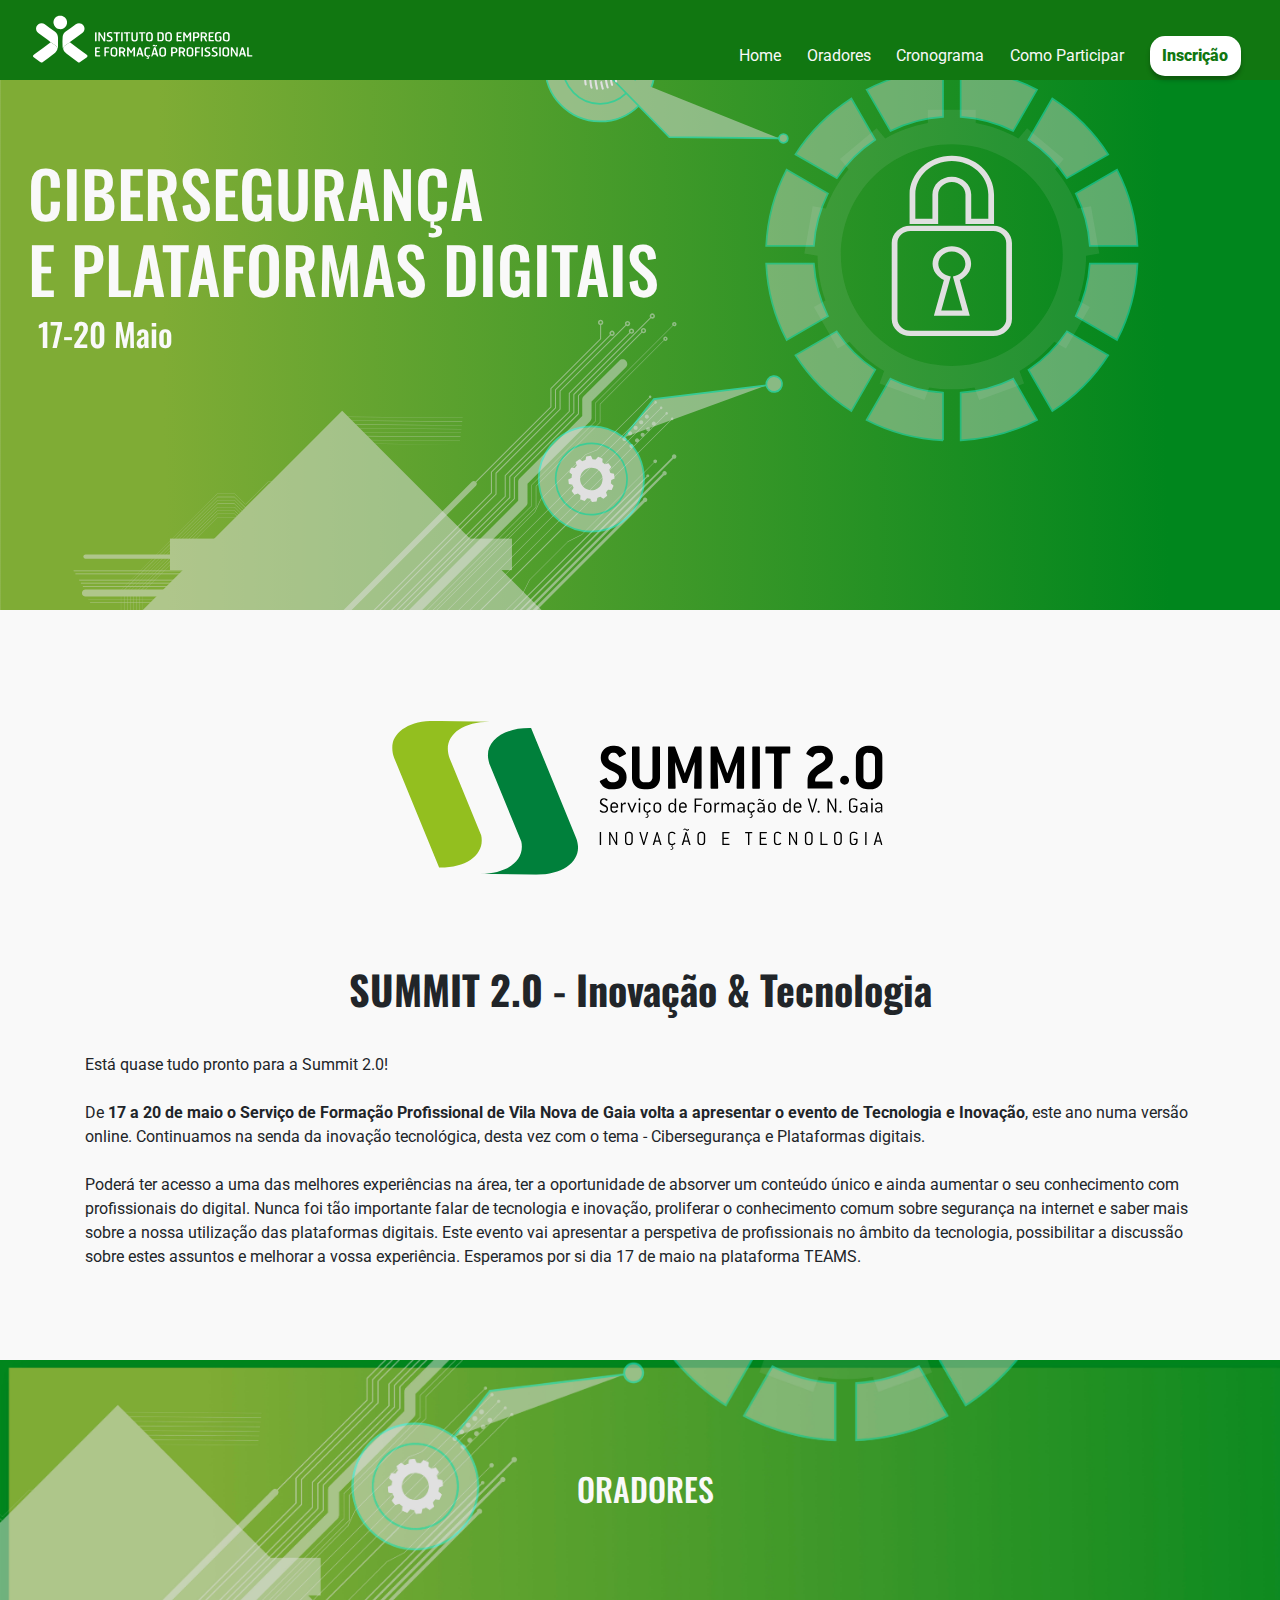
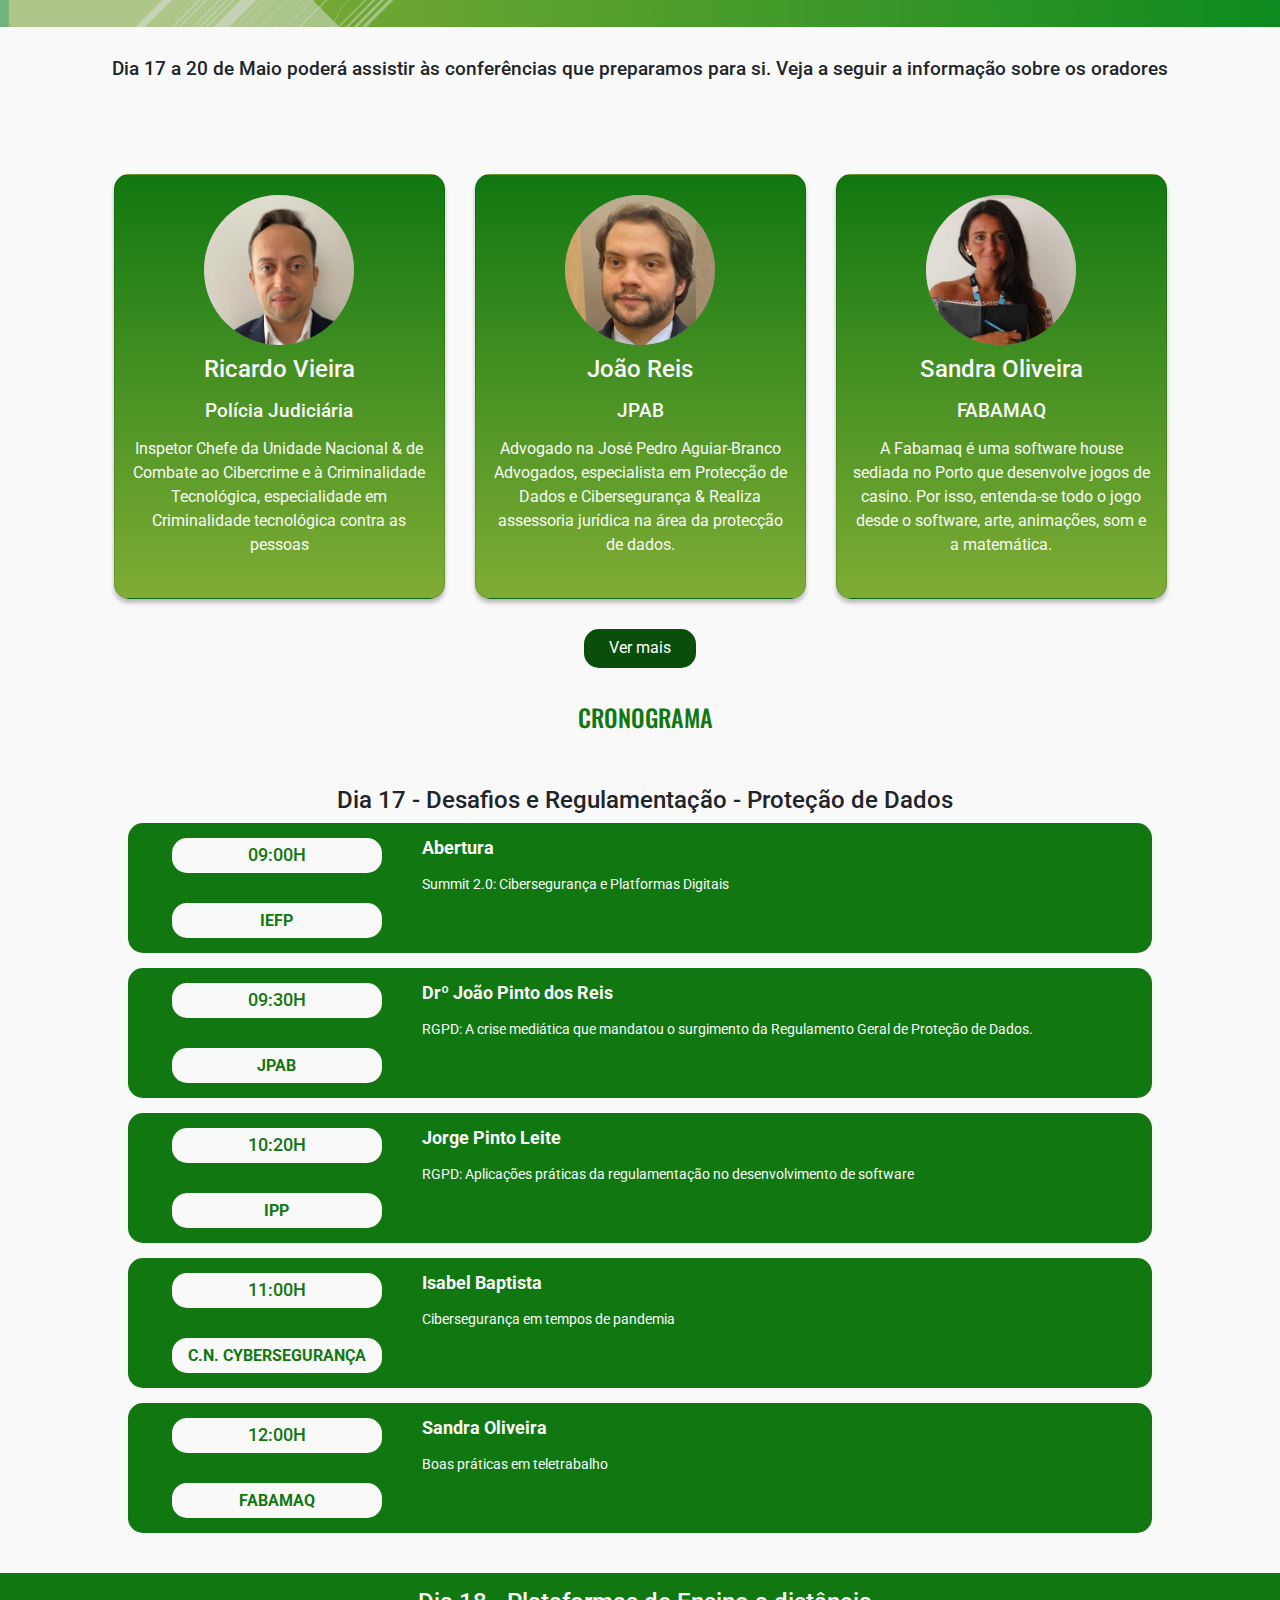
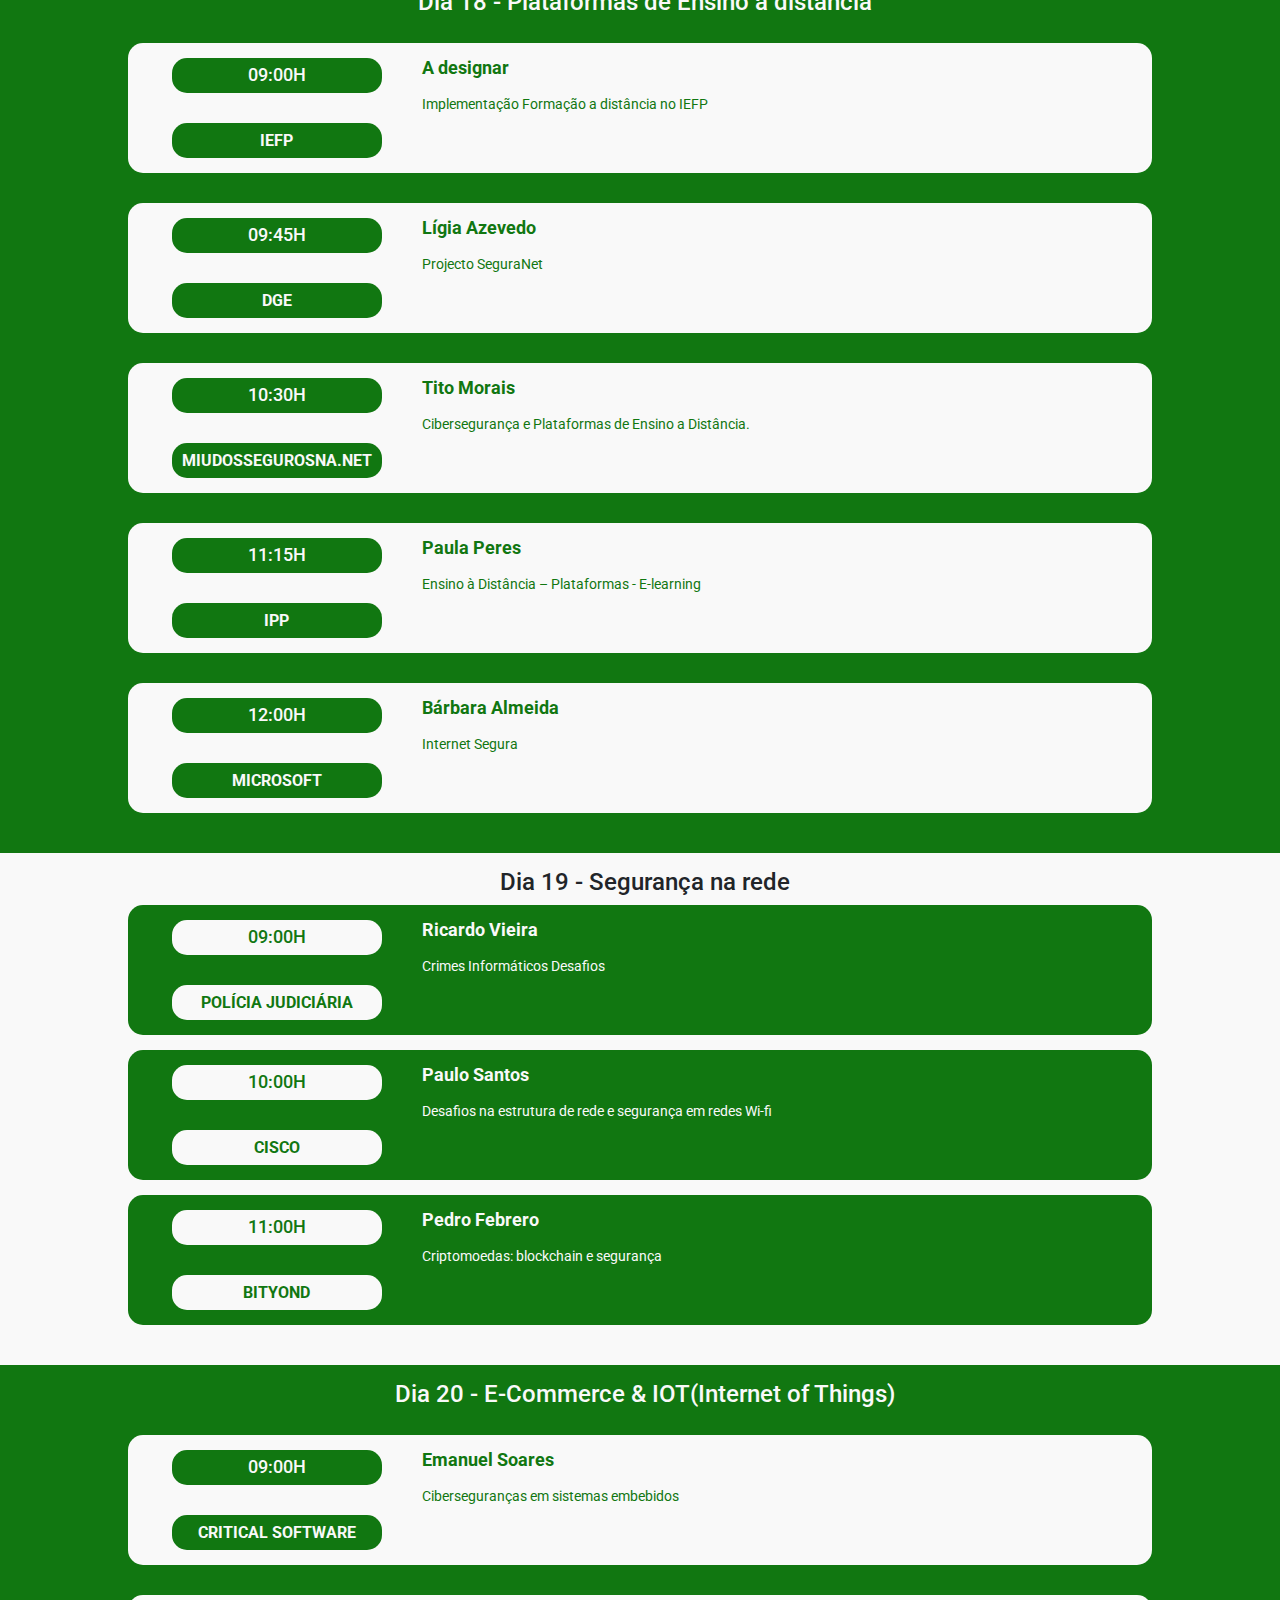
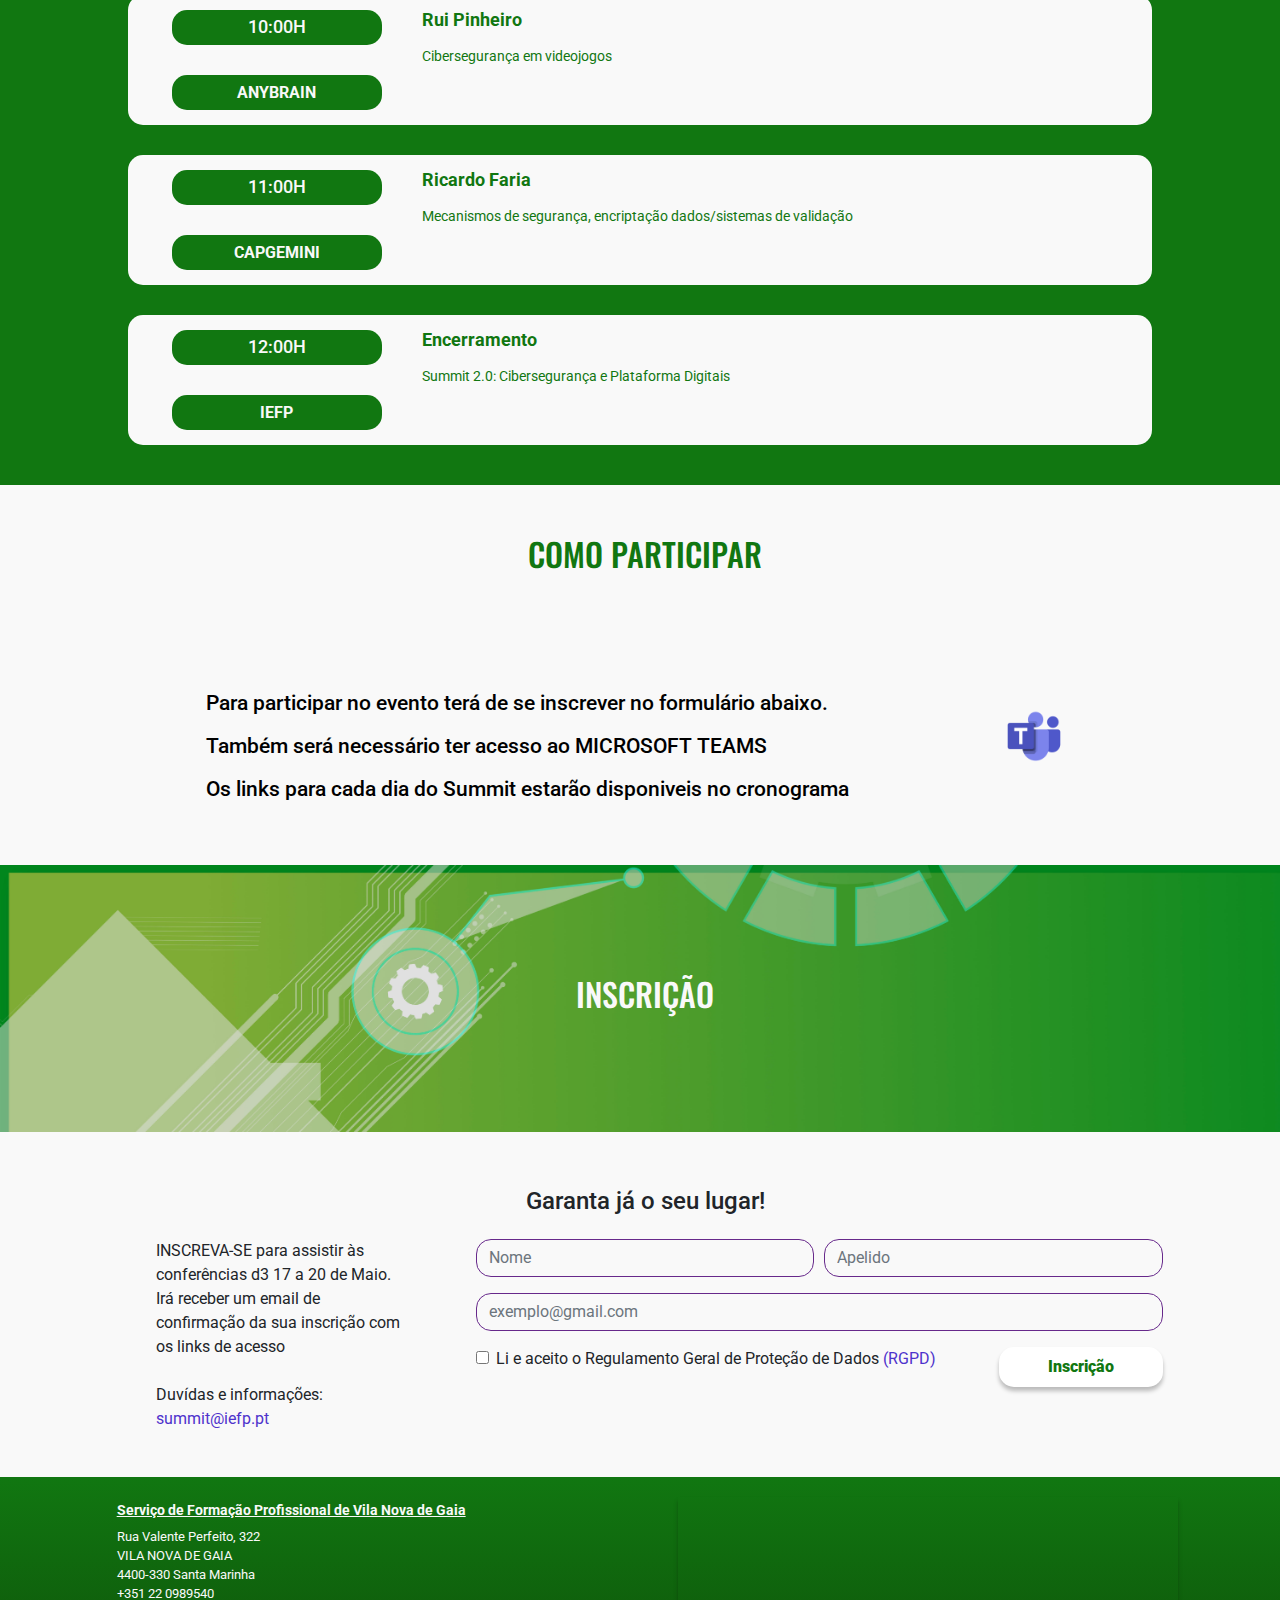
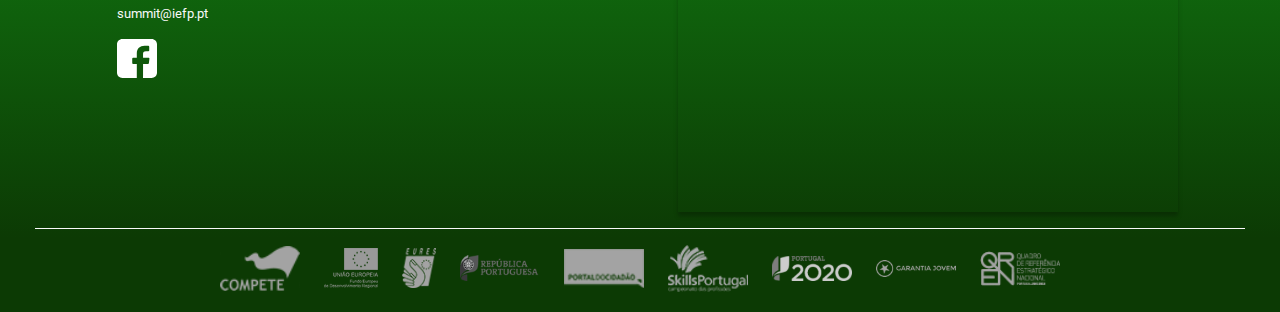
<file: index.html>
<!DOCTYPE html>
<!-- saved from url=(0026)http://www.elea.pt/summit/ -->
<html lang="pt-br">

<head>
  <meta http-equiv="Content-Type" content="text/html; charset=UTF-8">
  <!-- Required meta tags -->


  <meta http-equiv="content-language" content="pt-br">

  <meta name="description"
    content="O Summit 2.0 é um evento tecnológico do Serviço de Formação de Vila Nova de Gaia. Que traz a perspetiva de recrutadores e empresas dessas áreas.">
  <meta name="keywords" content="tecnologia, inovação, emprego, iefp, elea">
  <meta name="robots" content="index,follow">
  <meta property="og:title" content="Summit 2.0 - Serviço de Formação de Vila Nova de Gaia">
  <meta property="og:description"
    content="O Summit 2.0 é um evento tecnológico do Serviço de Formação de Vila Nova de Gaia. Que traz a perspetiva de recrutadores e empresas dessas áreas.">
  <meta property="og:image" content="elea.pt/summit/img/header/fbimg.png">
  <meta property="og:elea.pt/summit" content="elea.pt/summit">
  <meta name="viewport" content="width=device-width,initial-scale=1">
  <!--fonts-->
  <link rel="preconnect" href="https://fonts.gstatic.com">
  <link href="https://fonts.googleapis.com/css2?family=Oswald:wght@400;600&display=swap" rel="stylesheet">

  <link rel="preconnect" href="https://fonts.gstatic.com">
  <link href="https://fonts.googleapis.com/css2?family=Roboto:wght@400;900&display=swap" rel="stylesheet">

  <!-- Bootstrap CSS -->
  <link rel="stylesheet" href="./SUMMIT 1.0_files/bootstrap.css">
  <link rel="stylesheet" href="./SUMMIT 1.0_files/bootstrap.min.css">
  <link rel="stylesheet" href="main.css">
  <title>SUMMIT 2.0</title>
  <link rel="stylesheet" href="./SUMMIT 1.0_files/all.min.css">


</head>

<body>
  <header class="container-fluid">
    <div class="row">
      <nav class="navbar navbar-expand-lg navbar-light">
        <a class="navbar-brand" href="http://www.elea.pt/summit/#">
          <img class="logo" src="img/logo_iefp.svg" src="Logo IEFP">
        </a>
        <!-- <button class="navbar-toggler" type="button" data-toggle="collapse" data-target="#navbarCollapse"
          aria-controls="navbarNavAltMarkup" aria-expanded="false" aria-label="Toggle navigation">
          <span class="navbar-toggler-icon"></span> -->
        </button>
        <div class="collapse navbar-collapse justify-content-end" id="navbarCollapse">
          <div class="navbar-nav">
            <a class=" buttorino nav-item nav-link" href="https://www.elea.pt/summit/#home">Home <span class="sr-only"></span></a>
            <a class=" buttorino nav-item nav-link" href="https://www.elea.pt/summit/#oradores">Oradores</a>
            <a class=" buttorino nav-item nav-link" href="https://www.elea.pt/summit/#cronograma">Cronograma</a>
            <a class=" buttorino nav-item nav-link" href="https://www.elea.pt/summit/#comoparticipar">Como Participar</a>
            <a class="  nav-item nav-link" id="no-hover" href="https://www.elea.pt/summit/#preInscricao"><button
                class="chamada">Inscrição</button></a>
          </div>
        </div>
      </nav>
    </div>
  </header>


  <section id="oevento">
    <div class="container-fluid ">
      <div class="row">
        <div class="col-12 bgfoto1 ">

          <img class="img-fluid" src="img/bg_websummit.svg" alt="Foto que remete a Cybersegurança">
          
          <div class="titlebox">
            
        
            <!-- <h2 class="title_one">Summit&nbsp;2.0</h2> -->
            <h1 class="main_title">CIBERSEGURANÇA <br> E&nbsp;PLATAFORMAS&nbsp;DIGITAIS</h1>
        
            <h2 class="title_date">17-20&nbsp;Maio</h2>
           
            
          </div>
        
        </div>
      </div>
    </div>
  </section>
  <section class="first-sec">
    <div class="container "><a id="home"></a>
      <div class="row">
        <div class="col-12 col-13">
          <img style="width: 60%; display:block; margin: 0 auto;" src="img/logo2.svg" alt="">
          <h1 style="text-align: center;" class="titulo" id="sabermais">SUMMIT 2.0 - Inovação & Tecnologia</h1>
        
          <p id="eventoTitle">
Está quase tudo pronto para a Summit 2.0! <br> <br> De <b>  17 a 20 de maio o Serviço de Formação Profissional de Vila Nova de Gaia volta a apresentar o evento de Tecnologia e Inovação</b>, este ano numa versão online.
Continuamos na senda da inovação tecnológica, desta vez com o tema - Cibersegurança e Plataformas digitais. <br>
<br>
Poderá ter acesso a uma das melhores experiências na área, ter a oportunidade de absorver um conteúdo único e ainda aumentar o seu conhecimento com profissionais do digital.
Nunca foi tão importante falar de tecnologia e inovação, proliferar o conhecimento comum sobre segurança na internet e saber mais sobre a nossa utilização das plataformas digitais.
Este evento vai apresentar a perspetiva de profissionais no âmbito da tecnologia, possibilitar a discussão sobre estes assuntos e melhorar a vossa experiência.
Esperamos por si dia 17 de maio na plataforma TEAMS.
            <br>
            <br>
          </p>
          <p id="sobreevento" class="collapse">
            <!-- MUDAR ESTE TEXTO
            Pretende-se criar um espaço de participação de empresas a propósito do seu contributo para o mercado de
            trabalho onde se inserem e em que se destaque as competências relevantes nessas áreas.
            <br> -->
          </p>
          <!-- <button id="btncollapse" type="button" class="btn vermais" data-toggle="collapse" data-target="#sobreevento"
            aria-expanded="false" aria-controls="sobreevento">Ver mais</button> -->
          <!-- <div id="videoSummit" class="margin0">
            <div class="video">
              <iframe width="560" height="315" src="https://www.youtube.com/embed/T-2x3g71s8I" title="YouTube video player" frameborder="0" allow="accelerometer; autoplay; clipboard-write; encrypted-media; gyroscope; picture-in-picture" allowfullscreen></iframe>
            </div>
          </div> -->
        </div>
      </div>
    </div>
  </section>
  <section id="oradores">
    <div class="container-fluid ">
      <div class="row">
        <div class="col-12 bgfoto2 ">
          <img src="img/banner_oradores.jpg" alt="Foto sobre a Conferência">
          <h2 class="subtitle">Oradores</h2>
        </div>
      </div>
    </div>
    <div class="container">
      <div class="row">
        <div class="col-12 conteudo">
          <h4 style="text-align: center;">Dia 17 a 20 de Maio poderá assistir às conferências que preparamos para si.
            Veja a seguir a informação sobre os oradores</h4>
        </div>
      </div>
      <div>
        <div class="row oradores">
          <div id="oradores3" class="row justify-content-center">
            <div class="col-lg-4 col-md-5 col-sm-8">
              <div class="card orador">
                <div class="cardimg">
                  <img src="img/ricardo.png"
                    alt="Oradora do Summit - Policia Judiciária - Ricardo Viera">
                </div>
                <h3>Ricardo Vieira</h3>
                <h4>Polícia Judiciária</h4>
                <p>Inspetor Chefe da Unidade Nacional &amp; de Combate ao Cibercrime e à Criminalidade Tecnológica, especialidade em Criminalidade tecnológica contra as pessoas
                </p>
              </div>
            </div>
            <div class="col-lg-4 col-md-5 col-sm-8">
              <div class="card orador">
                <div class="cardimg">
                  <img src="img/faria.jpg"
                    alt="Orador do Summit -Montepio- José Pedro Soares">
                </div>
                <h3>João Reis</h3>
                <h4>JPAB</h4>
                <p>Advogado na José Pedro Aguiar-Branco Advogados, especialista em Protecção de Dados e Cibersegurança
                  &amp; Realiza assessoria jurídica na área da protecção de dados.
                </p>
              </div>
            </div>

            <div class="col-lg-4 col-md-5 col-sm-8">
              <div class="card orador">
                <div class="cardimg">
                  <img class="fotop" src="img/sandra.jpg"
                    alt="Oradora do Summit - FABAMAQ - Sandra Oliveira">
                </div>
                <h3>Sandra Oliveira</h3>
                <h4>FABAMAQ</h4>
                <p>A Fabamaq é uma software house sediada no Porto que desenvolve jogos de casino. Por isso, entenda-se todo o jogo desde o software, arte, animações, som e a matemática.</p> 
              </div>
            </div>



          <div id="todosoradores" class="row collapse justify-content-center">
            <!--O primeiro card deve ser do mesmo nome do x-->
            <div class="col-lg-4 col-md-5 col-sm-8">
              <div class="card orador">
                <div class="cardimg">
                  <img class="fotop" src="img/lidiaazevedo.jpg"
                    alt="Orador Summit - Birds &amp; Trees- Luís Ferreira">
                </div>
                <h3>Ligia Azevedo</h3>
                <h4>Projeto Segura Net</h4>
                <p>Coordenadora do Centro de Sensibilização SeguraNet, da responsabilidade da Direção-Geral da Educação.</p>
              </div>
            </div>

            <div class="col-lg-4 col-md-5 col-sm-8">
              <div class="card orador">
                <div class="cardimg">
                  <img src="img/tito.jpg" alt="Orador Summit - Ibermagem - Hugo Matos">
                </div>
                <h3>Tito Morais</h3>
                <h4>MiudosSegurosNa.Net</h4>
                <p>Tito de Morais é o fundador do Projeto MiudosSegurosNa.Net, uma
                  iniciativa familiar que ajuda a promover a utilização ética das tecnologias de informação.
                </p>
              </div>
            </div>
<div class="col-lg-4 col-md-5 col-sm-8">
  <div class="card orador">
    <div class="cardimg">
      <img src="img/febrero.jpg" alt="Orador Summit - Manuel Texeira">
    </div>
    <h3>Pedro Febrero</h3>
    <h4>Bityond</h4>
    <p style="margin-top: 10px;">Head of Blockchain na RealFevr e Researcher na Quantum Economics. Professor convidado na Universidade de Leeds e Nova Lisboa.
    </p>
  </div>
</div>


            <div class="col-lg-4 col-md-5 col-sm-8">
              <div class="card orador">
                <div class="cardimg">
                  <img src="img/barbara.jpg" alt="Orador Summit - Manuel Texeira">
                </div>
                <h3>Bárbara Almeida</h3>
                <h4>Microsoft</h4>
                <p style="margin-top: 10px;">Licenciada em Gestão pelo Instituto Superior de Economia e Gestão, Bárbara Almeida é Account Executive Intern na Microsoft Portugal.
                </p>
              </div>
            </div>

            <div class="col-lg-4 col-md-5 col-sm-8">
              <div class="card orador">
                <div class="cardimg">
                  <img class="fotop" src="img/paula.jpg"
                    alt="Orador Summit - Luís Caixinhas">
                </div>
                <h3>Paula Peres</h3>
                <h4>IPP</h4>
                <p>É coordenadora da Unidade de e-Learning e Inovação Pedagógica do Politécnico do Porto (EIPP), é diretora do curso de Mestrado em Assessoria em Comunicação Digital</p>
              </div>
            </div>



            <div class="col-lg-4 col-md-5 col-sm-8">
              <div class="card orador">
                <div class="cardimg">
                  <img src="img/cisco.png"
                    alt="Oradora Summit - Gisela Oliveira">
                </div>
                <h3>Paulo Santos</h3>
                <h4>CISCO</h4>
                <p>Faz parte da equipa de Systems Engineering da Cisco Portugal desde Agosto 2019 onde desempenha funções de System Architect para contas nomeadas do sector Privado</p>
              </div>
            </div>

            <div class="col-lg-4 col-md-5 col-sm-8">
              <div class="card orador">
                <div class="cardimg">
                  <img src="img/isabel.png"
                    alt="Orador Summit - Ricardo Machado">
                </div>
                <h3>Isabel Baptista</h3>
                <h4>Centro Nacional Cibersegurança</h4>
                <p>Integra o Centro Nacional de Cibersegurança desde 2014 e atualmente é coordenadora do departamento de desenvolvimento e inovação.</p>
              </div>
            </div>

            <div class="col-lg-4 col-md-5 col-sm-8">
              <div class="card orador">
                <div class="cardimg">
                  <img src="img/jorgepinto.jpg"
                    alt="Orador Summit - Virgílio Campos">
                </div>
                <h3>Jorge Pinto Leite</h3>
                <h4>IPP</h4>
                <p>Docente do Departamento de Engenharia Informática (DEI) no Instituto Superior de Engenharia do Porto (ISEP) do Instituto Politécnico do Porto (P.PORTO).</p>
              </div>
            </div>


            <div class="col-lg-4 col-md-5 col-sm-8">
              <div class="card orador">
                <div class="cardimg ">
                  <img src="img/emanuel.png">
                </div>
                <h3>Emanuel Soares</h3>
                <h4> Critical Software </h4>
                <p> Mestre em engenharia informática, é atualmente cyber security enginner no departamento de High Integrity Systems da Critical Software.</p>
              </div>
            </div>

            <div class="col-lg-4 col-md-5 col-sm-8">
              <div class="card orador">
                <div class="cardimg ">
                  <img src="img/pinheiro.png" alt="Orador Summit - Filipe Cordeiro">
                </div>
                <h3>Rui Pinheiro</h3>
                <h4>AnyBrain</h4>
                <p>software engineer na Anybrain, especialista em desenvolvimento de aplicações-cliente e integrações, em especial soluções em C++, C# e Python.</p>
              </div>
            </div>

            <div class="col-lg-4 col-md-5 col-sm-8">
              <div class="card orador">
                <div class="cardimg ">
                  <img class="" src="img/faria.png" alt="Orador Summit - Raul Ralha">
                </div>
                <h3>Ricardo Faria</h3>
                <h4>CAPGEMINI</h4>
                <p>R&I -Mestrado Integrado Eng. Electrotecnia e Computadores IST

                  10 Anos de experiencia professional em projectos R&D em diversas áreas.
                </p>
              </div>
            </div>
          </div>
          <div class="row veroradores">
            <button id="btncollapse3" type="button" class="btn vermais " data-toggle="collapse"
              data-target="#todosoradores" aria-expanded="false" aria-controls="collapseExample">Ver mais</button>
          </div>
        </div>
  </section>

<!--NOVO CRONOGRAMA-->
<section id="cronograma">
  <h2 class="crono-title">Cronograma</h2>

      <h2>Dia 17 - Desafios e Regulamentação - Proteção de Dados</h2>


     
     
  <div class="arrange-content">

    <div class="this-content">
      <aside>
          <div class="time">
              <h4>09:00H</h4>
          </div>
          <div class="empresa">
              <h5>IEFP</h5>
          </div>
      </aside>
  <div class="bubble">
      <h3>Abertura</h3>
      <p>Summit 2.0: Cibersegurança e Platformas Digitais</p>
  </div>
   </div>
      <div class="this-content">
          <aside>
              <div class="time">
                  <h4>09:30H</h4>
              </div>
              <div class="empresa">
                  <h5>JPAB</h5>
              </div>
          </aside>
      <div class="bubble">
          <h3>Drº João Pinto dos Reis</h3>
          <p>RGPD: A crise mediática que mandatou o surgimento da Regulamento Geral de Proteção de Dados.</p>
      </div>
       </div>


       <div class="this-content">
          <aside>
              <div class="time">
                  <h4>10:20H</h4>
              </div>
              <div class="empresa">
                  <h5>IPP</h5>
              </div>
          </aside>
      <div class="bubble">
          <h3>Jorge Pinto Leite</h3>
          <p>RGPD: Aplicações práticas da regulamentação no desenvolvimento de software</p>
      </div>
       </div>
       

       <div class="this-content">
          <aside>
              <div class="time">
                  <h4>11:00H</h4>
              </div>
              <div class="empresa">
                  <h5>C.N. CYBERSEGURANÇA</h5>
              </div>
          </aside>
      <div class="bubble">
          <h3>Isabel Baptista</h3>
          <p>Cibersegurança em tempos de pandemia</p>
      </div>
       </div> 
       <div class="this-content">
          <aside>
              <div class="time">
                  <h4>12:00H</h4>
              </div>
              <div class="empresa">
                  <h5>FABAMAQ</h5>
              </div>
          </aside>
      <div class="bubble">
          <h3>Sandra Oliveira</h3>
          <p>Boas práticas em teletrabalho </p>
      </div>
       </div>
</div><!--arrange-content-->  
  

<section class="blue-bg">
<h2>Dia 18 - Plataformas de Ensino a distância</h2>
<div class="arrange-content">
  <div class="this-content">
      <aside>
          <div class="time">
              <h4>09:00H</h4>
          </div>
          <div class="empresa">
              <h5>IEFP</h5>
          </div>
      </aside>
  <div class="bubble">
      <h3>A designar</h3>
      <p>Implementação Formação a distância no IEFP</p>
  </div>
  </div>


  <div class="this-content">
    <aside>
        <div class="time">
            <h4>09:45H</h4>
        </div>
        <div class="empresa">
            <h5>DGE</h5>
        </div>
    </aside>
<div class="bubble">
    <h3>Lígia Azevedo</h3>
    <p>Projecto SeguraNet</p>
</div>
</div>

  <div class="this-content">
      <aside>
          <div class="time">
              <h4>10:30H</h4>
          </div>
          <div class="empresa">
              <h5>MIUDOSSEGUROSNA.NET</h5>
          </div>
      </aside>
  <div class="bubble">
      <h3>Tito Morais</h3>
      <p>Cibersegurança e Plataformas de Ensino a Distância.</p>
  </div>
  </div>
  

  <div class="this-content">
      <aside>
          <div class="time">
              <h4>11:15H</h4>
          </div>
          <div class="empresa">
              <h5>IPP</h5>
          </div>
      </aside>
  <div class="bubble">
      <h3>Paula Peres</h3>
      <p>Ensino à Distância – Plataformas - E-learning</p>
  </div>
  </div> 
  <div class="this-content">
      <aside>
          <div class="time">
              <h4>12:00H</h4>
          </div>
          <div class="empresa">
              <h5>MICROSOFT</h5>
          </div>
      </aside>
  <div class="bubble">
      <h3>Bárbara Almeida</h3>
      <p>Internet Segura </p>
  </div>
  </div>
</div><!--arrange-content-->  
</section> <!--BLUE-BG--> 

<h2>Dia 19 - Segurança na rede</h2>
  <div class="arrange-content">
      <div class="this-content">
          <aside>
              <div class="time">
                  <h4>09:00H</h4>
              </div>
              <div class="empresa">
                  <h5>POLÍCIA JUDICIÁRIA</h5>
              </div>
          </aside>
      <div class="bubble">
          <h3>Ricardo Vieira</h3>
          <p>Crimes Informáticos Desafios</p>
      </div>
       </div>


       <div class="this-content">
          <aside>
              <div class="time">
                  <h4>10:00H</h4>
              </div>
              <div class="empresa">
                  <h5>CISCO</h5>
              </div>
          </aside>
      <div class="bubble">
          <h3>Paulo Santos</h3>
          <p>Desafios na estrutura de rede e segurança em redes Wi-fi </p>
      </div>
       </div>
       

       <!-- <div class="this-content">
          <aside>
              <div class="time">
                  <h4>11:00H</h4>
              </div>
              <div class="empresa">
                  <h5>CISCO</h5>
              </div>
          </aside>
      <div class="bubble">
          <h3>Drº Paulo Santos</h3>
          <p>Segurança em Redes Wifi </p>
      </div>
       </div>  -->
       <!-- <div class="this-content">
          <aside>
              <div class="time">
                  <h4>11:00H</h4>
              </div>
              <div class="empresa">
                  <h5>MINDERA</h5>
              </div>
          </aside>
      <div class="bubble">
          <h3>A designar</h3>
          <p>Cibersegurança em Sistemas Financeiros</p>
      </div>
       </div>
 -->


       <div class="this-content">
        <aside>
            <div class="time">
                <h4>11:00H</h4>
            </div>
            <div class="empresa">
                <h5>BITYOND</h5>
            </div>
        </aside>
    <div class="bubble">
        <h3>Pedro Febrero</h3>
        <p>Criptomoedas: blockchain e segurança</p>
    </div>
     </div>
<!-- 
     <div class="this-content">
      <aside>
          <div class="time">
              <h4>14:00H</h4>
          </div>
          <div class="empresa">
              <h5>INESC TEC</h5>
          </div>
      </aside>
  <div class="bubble">
      <h3>Jaime Dias</h3>
      <p>Desenho e desenvolvimento de sistemas de software confiável.</p>
  </div>
   </div> -->

</div><!--arrange-content-->  
  

<section class="blue-bg">
  <h2>Dia 20 - E-Commerce & IOT(Internet of Things)</h2>
  <div class="arrange-content">
    <div class="this-content">
        <aside>
            <div class="time">
                <h4>09:00H</h4>
            </div>
            <div class="empresa">
                <h5>CRITICAL SOFTWARE</h5>
            </div>
        </aside>
    <div class="bubble">
        <h3>Emanuel Soares</h3>
        <p>Ciberseguranças em sistemas embebidos</p>
    </div>
    </div>
  
  
    <div class="this-content">
        <aside>
            <div class="time">
                <h4>10:00H</h4>
            </div>
            <div class="empresa">
                <h5>ANYBRAIN</h5>
            </div>
        </aside>
    <div class="bubble">
        <h3>Rui Pinheiro</h3>
        <p>Cibersegurança em videojogos</p>
    </div>
    </div>

    
    <div class="this-content">
        <aside>
            <div class="time">
                <h4>11:00H</h4>
            </div>
            <div class="empresa">
                <h5>CAPGEMINI</h5>
            </div>
        </aside>
    <div class="bubble">
        <h3>Ricardo Faria</h3>
        <p>Mecanismos de segurança, encriptação dados/sistemas de validação</p>
    </div>
    </div> 
<div class="this-content">
  <aside>
      <div class="time">
          <h4>12:00H</h4>
      </div>
      <div class="empresa">
          <h5>IEFP</h5>
      </div>
  </aside>
<div class="bubble">
  <h3>Encerramento</h3>
  <p>Summit 2.0: Cibersegurança e Plataforma Digitais</p>
</div>
</div>






  </div><!--arrange-content-->  
  </section> <!--BLUE-BG--> 
  




</section>




  <!--Como participar-->
  <section id="comoparticipar">
    <div class="container-fluid">
      <div class="row">
        <div class="col-6 bgfoto2 ">
          <img src="img/banner_participar.png" alt="Foto Participar">
          <h2 class="subtitle" id="cp">Como Participar</h2>
        </div>

     
          <div class="zoom">
            <div class="texto-zoom">
            <h2>Para participar no evento terá de se inscrever no formulário abaixo. <br> </h2>
            <h2>Também será necessário ter acesso ao MICROSOFT TEAMS</h2>
            <h2>Os links para cada dia do Summit estarão disponiveis no cronograma </h2>
          </div>   
            <!-- <svg width="30px" height="100px" viewBox="0 0 400 600"
                xmlns="http://www.w3.org/2000/svg" version="1.1">
                <path  fill="#01a09e" stroke-width="70" stroke="#4E33CC" d="M30 0 v600 400"/>
                </svg>-->
            <a href="https://www.microsoft.com/pt-pt/microsoft-teams/download-app"><img src="img/teams-logo.png"></a>
          </div>
      </div>
    </div>
  </section>
  <!--Fim de Participar-->

  <section id="preInscricao">
    <div class="container-fluid cont">
      <div class="row">
        <div class="col-12 bgfoto2">
          <img src="img/banner_oradores.jpg" alt="Foto sobre a Pré Inscrição">
          <h2 class="subtitle">Inscrição</h2>
        </div>
      </div>
    </div>
    <div id="inscricao" class="container">
      <div class="row margin0">
        <div class="col-12">
          <h2>Garanta já o seu lugar!</h2>
        </div>
      </div>
      <div class="row margin0">
        <div class="col-md-4 col-sm-12 textoForm">
          <p class="descricao_formulario">INSCREVA-SE para assistir às conferências d3 17 a 20 de Maio.
            Irá receber um email de confirmação da sua inscrição com os links de acesso<br><br>
            Duvídas e informações:<br><a style="color: #4E33CC;" href="mailto:summit@iefp.pt"
              target="_blank">summit@iefp.pt</a><br></p>
        </div>
        <div class="col-md-8 col-sm-12">

          <form class="needs-validation form-group" method="post"
            action="" target="registo_msg" novalidate="">
            <div class="form-row">
              <div class="form-group col-md-6">
                <input type="text" class="form-control" name="nome" id="nome" value="" required="" placeholder="Nome">
              </div>
              <div class="form-group col-md-6">
                <input type="text" class="form-control" name="apelido" id="apelido" value="" required=""
                  placeholder="Apelido">
              </div>
            </div>
            <div class="form-row">
              <div class="form-group col">
                <input type="email" class="form-control" name="email" id="email" value="" required=""
                  placeholder="exemplo@gmail.com">
                <div class="invalid-feedback">
                  É necessário colocar um e-mail válido.
                </div>
              </div>
            </div>
            <!-- <div class="form-row">
              <div class="form-group col">
                <input type="text" class="form-control" name="telefone" id="telefone" value="" required=""
                  placeholder="Telefone/Telemóvel">
                <div class="invalid-feedback">
                  É necessário colocar um número de telefone válido, ex: 930899911.
                </div>
              </div>
            </div> -->
            <!-- <div class="form-row">
              <div class="form-group col">
                <select class="custom-select" name="categoria[]" id="categoria" multiple="multiple" required="">
                  <option selected="" disabled="" value="">Escolhe a tua area de interesse </option>
                  <option value="1">Audiovisual</option>
                  <option value="2">Marketing Digital &amp; Redes Sociais</option>
                  <option value="3">Design Gráfico</option>
                  <option value="4">Robótica &amp; Domótica</option>
                  <option value="5">Programação Mobile</option>
                  <option value="6">Reparação de Hardware</option>
                  <option value="7">Programação</option>
                  <option value="8">Desenvolvimento de Videojogos</option>
                  <option value="9">Animação 2D &amp; 3D</option>
                  <option value="10">Impressão 3D</option>
                </select>
                <div class="invalid-feedback">
                  Por favor, selecione uma area de interesse.
                </div>
              </div>
            </div> -->
            <div class="form-row">
              <div class="form-group col-lg-9 col-md-8 col-sm-7">
                <div class="form-check">
                  <input class="form-check-input" type="checkbox" value="" name="consentimento" id="invalidCheck"
                    required="">
                  <label class="form-check-label" for="invalidCheck">
                    Li e aceito o Regulamento Geral de Proteção de Dados <a
                      href="https://iefponline.iefp.pt/IEFP/navegacao/privacidade2.jsp" style="color: #4E33CC;">(RGPD)</a>
                  </label>
                  <div class="invalid-feedback">
                    Deve aceitar o Regulamento Geral de Proteção de Dados (RGPD).
                  </div>
                </div>
              </div>
              <div class="form-group col-lg-3 col-md-4 col-sm-5">
                <button class="btn btn-block chamada" type="submit">Inscrição</button>
              </div>
            </div>
          </form>

        </div>

      </div>
  </section>


  <!--FOOTER-->
  <section id="footer" class="pgfinal">
    <div class="container-fluid">

      <div class="row">
        <!-- <div id="mapaDoSite" class="col-md-3 col-sm-6 col-6">
          <h5>Mapa do site</h5>
          <ul> -->
            <!-- <li><a href="#oevento">Home</a></li> -->
            <!-- <li><a href="http://www.elea.pt/summit/#noticias">Notícias</a></li> -->
            <!-- <li><a href="#oradores">Oradores</a></li>
            <li><a href="#cronograma">Cronograma</a></li>
            <li><a href="#comoparticipar">Como participar</a></li>
            <li><a href="#preInscricao">Inscrição</a></li>
          </ul>
        </div> -->
        <div id="info" class="col-md-4 col-sm-6 col-6">
          <h5>Serviço de Formação Profissional de Vila Nova de Gaia</h5>
          <p>Rua Valente Perfeito, 322<br>
            VILA NOVA DE GAIA<br>
            4400-330 Santa Marinha<br>
            +351 22 0989540<br>
            summit@iefp.pt<br>
          </p>
          <a href="https://m.facebook.com/events/812408069181947"><img src="./SUMMIT 1.0_files/facebookFooter.svg"
              alt="Facebook do evento" style="max-width: 40px"></a>
        </div>


        <div class="map">
          <iframe
            src="https://www.google.com/maps/embed?pb=!1m18!1m12!1m3!1d3005.0787240275868!2d-8.623677884582087!3d41.132807379288316!2m3!1f0!2f0!3f0!3m2!1i1024!2i768!4f13.1!3m3!1m2!1s0xd246526a80a8afb%3A0xe4f625f71f22884d!2sIEFP%20Instituto%20de%20Emprego%20e%20Forma%C3%A7%C3%A3o%20Profissional!5e0!3m2!1spt-PT!2spt!4v1612913277385!5m2!1spt-PT!2spt"
            width="100%" height="300" frameborder="0" style="border-radius:15px;" allowfullscreen="" aria-hidden="false"
            tabindex="0"></iframe>

        </div>

      </div>
      <hr style="border-color: #f9f9f9" width="100%">

      <div id="logosFooter" class="row">
        <div class="col-lg-12">
          <a href="http://www.pofc.qren.pt/" target="_blank"><img src="./SUMMIT 1.0_files/footer1.svg"
              alt="COMPETE"></a>
          <a href="https://europa.eu/" target="_blank"><img class="logop" src="./SUMMIT 1.0_files/footer2.svg"
              alt="Uniaao Europeia"></a>
          <a href="https://ec.europa.eu/eures/public/pt/homepage" target="_blank"><img class="logop"
              src="./SUMMIT 1.0_files/footer3.svg" alt="EURES"></a>
          <a href="https://www.portugal.gov.pt/" target="_blank"><img src="./SUMMIT 1.0_files/footer4.svg"
              alt="República Portuguesa"></a>
          <a href="https://eportugal.gov.pt/" target="_blank"><img src="./SUMMIT 1.0_files/footer5.svg"
              alt="E-Portugal"></a>
          <a href="https://worldskillsportugal.iefp.pt/" target="_blank"><img src="./SUMMIT 1.0_files/footer6.svg"
              alt="World Skills"></a>
          <a href="https://www.portugal2020.pt/" target="_blank"><img src="./SUMMIT 1.0_files/footer7.svg"
              alt="Portugal 2020"></a>
          <a href="https://www.garantiajovem.pt/" target="_blank"><img src="./SUMMIT 1.0_files/footer8.svg"
              alt="Garantia Jovem"></a>
          <a href="http://www.qren.pt/np4/home" target="_blank"><img src="./SUMMIT 1.0_files/footer9.svg"
              alt="QREN"></a>
        </div>
      </div>
    </div>
  </section>




  <!-- Optional JavaScript -->
  <!-- jQuery first, then Popper.js, then Bootstrap JS -->
  <script src="./SUMMIT 1.0_files/jquery-3.4.1.slim.min.js.download"
    integrity="sha384-J6qa4849blE2+poT4WnyKhv5vZF5SrPo0iEjwBvKU7imGFAV0wwj1yYfoRSJoZ+n"
    crossorigin="anonymous"></script>
  <script src="./SUMMIT 1.0_files/popper.min.js.download"
    integrity="sha384-Q6E9RHvbIyZFJoft+2mJbHaEWldlvI9IOYy5n3zV9zzTtmI3UksdQRVvoxMfooAo"
    crossorigin="anonymous"></script>
  <script src="./SUMMIT 1.0_files/bootstrap.min.js.download"
    integrity="sha384-wfSDF2E50Y2D1uUdj0O3uMBJnjuUD4Ih7YwaYd1iqfktj0Uod8GCExl3Og8ifwB6"
    crossorigin="anonymous"></script>
  <script src="./SUMMIT 1.0_files/sitejs.js.download"></script>
    <!-- Smooth scroll e nav BG js-->
    <script src="smoothscroll.js"></script>
    <script src="navbar.js"></script>

</body>

</html>
</file>
<file: main.css>
/*04/02/2020 - 11:38 */

/*Tags gerais*/
*{
    font-family: 'Roboto', sans-serif;
}
a, li {
    color: black;
    list-style: none;
}
a:hover {
    text-decoration: none;
    color:#117711;
}
h1 {
    font-size: 2.5em;
    font-family: 'Oswald', sans-serif;

}
h2 {
    font-size: 1.5em;
    margin-left:10px;
}
h3 {
    font-size: 1.5em;
    margin: 0;
}
h4 {
    font-size: 1.2em;
    margin-bottom: 10px;
}
h5 {
    margin-top: 5px;
    font-size: .9em;
}
p {
    font-size: 1em;
}
body{
    z-index: 0;
    background-color: #f9f9f9;
}

/* Navbar */
.logo{
    display: flex;
    width: 230px;
    height: 66px;
    left: -31px;
    position:absolute;
    top: 6px;
    z-index: 1;


}

#eventoTitle  {

    margin-top:40px;
}


.navbar{
    width: 100%;
    min-width: 315px;
    padding-top: 10px;
   /* padding: 0;*/
    text-align: right;
    position:fixed;
    z-index: 999;
    height: 80px;
    background-color: transparent;
    transition: all 500ms ease-out;
    background-color: #117711;
}

.navbar-brand {
    display: inline-flex;
    padding: 10px 0 10px 20px;
    
}
.navbar-brand img {
    width: 100%;
    min-width: 200px;
    max-width: 350px;
}
.navbar-toggler {
    margin-right: 20px;
    background-color: #f9f9f9;
    box-shadow: 0px 4px 4px rgba(0, 0, 0, 0.25);
    border-radius: 8px;

}
.navbar-nav {
    padding: 0 10px 0 0 ;
    
}
.navbar-light .navbar-nav .nav-link {
    position: relative;
    box-sizing: border-box;
    color: #f9f9f9;
    padding: .5rem .8rem 0 .8rem;
}

    
.navbar-light .navbar-nav .nav-link:hover{
    color:white;
    font-weight: 900;
      
}
.navbar-light .navbar-nav .nav-link:last-child:hover{
    color:white;
    border:none;
    border-radius:15px  
}
.navbar-light .navbar-nav .nav-link:last-child{
    color: black;
    padding-top: 0;
    
}

button.chamada:not(.rightbutton) {   /*NAO FUNCIONA*/
    background-color: #ffffff;
    border-radius: 15px;
    box-shadow: 0px 4px 4px rgba(0, 0, 0, 0.25);
    border: none;
    color: #117711;
    font-weight: 900;
    padding: .5rem .8rem;
    
}
button.chamada:hover{
    color: #117711;
}
/*Detalhe do active*/
.navbar-light .navbar-nav .nav-link.active {
    font-weight: bold;
    color: #ffffff;
}

.navbar-light .navbar-nav .nav-link.active::after {
   border: 1px solid #ffffff;
   border-radius: 15px;
    position: absolute;
    bottom: 0;
    left: 10%;
    background-color: #ffffff;
}
/* INICIO */
#oevento .container-fluid{
    position: fixed;
    z-index: -1;
    height:400px;
}


.titlebox{
    display: flex;
    flex-flow: column wrap;
    justify-content: flex-start;
   position: absolute;
   margin-top: 12%;
   left: 28px;
   max-height: 900px;
   max-width: 600px;
}


.title_one{
    display: flex;
    align-items: center;
    justify-content: center;
    font-family: 'Oswald', sans-serif;
    font-size: 1.9rem;
    color: #f9f9f9;
    background-color: #117711;
    border-radius: 15px;
    padding: 10px;
    width: 257px;
    height: 60px;
  

}
.main_title{
    display: flex;
    font-family: 'Oswald', sans-serif;
    font-size: 4rem;
    color: #f9f9f9;
  
}
.title_date{
    font-family: 'Oswald', sans-serif;
    font-size: 2rem;
    color: #f9f9f9;
  
}
.sabermais{
    font-family: 'Oswald', sans-serif;
    font-size: 1.7rem;
    color: #f9f9f9;
    left: 50px;
    width: 390px;
    height: 100px;
    margin-top: 20px;
    border: 3px solid #ffffff;
    border-radius: 15px;
    background-color: rgba(103, 103, 103, 0%);
    box-shadow: 0px 4px 4px rgba(0, 0, 0, 0.25);

}

.pginicio {
    margin-top: 80px;
}

section{
    background-color: #f9f9f9;
}
.first-sec{
    z-index: 1;
    height:750px;
    clear:both;
    margin-top: 610px;
    padding-top: 35px;
}
/* Classe do Background inicial do site */
.bgfoto1 {
    width: 100%;
    min-height: 300px;
    padding: 0;
    margin-bottom: 30px;
    overflow: hidden;
    display: flex;
    flex-basis: auto;
    flex-direction: row;
    justify-content: center;
} /* classe criada por Jeni */

.bgfoto1 img:nth-child(1) {
    width: 100%;
    min-width: 800px;
    position: relative;
    display: inline-flex;
}
.bgfoto1 img:nth-child(2) {
    position: absolute;
    display: inline-flex;
    align-self: center;
    width: 35%;
    min-width: 300px;
}  
/* Classe do background inicial dos subtitulos */
.bgfoto2 {
    width: 80%;
    max-height: 300px;
    min-height: 140px;
    padding: 0;
    overflow: hidden;
    display: flex;
    justify-content: center;
    align-items: center;
}
.bgfoto2 img {
    width: 100%;
    min-width: 700px;
}
#videoSummit {
    width: 100%;
    display: flex; 
    margin-bottom: 70px;
}
#videoSummit .video {
    margin: 10px auto 5px auto;
}
.titulo {
    font-weight: bold;
    margin-top:40px;
    margin-bottom: 30px;
}  /* classe criada por Jeni */
.subtitle {
    color: #f9f9f9;
    font-family: 'Oswald', sans-serif;
    font-size: 2rem;
    text-transform: uppercase;
    position: absolute;

   /* bottom: 35%;
    margin-left: 50%;*/
}


/* Botão ver mais */
.btn.vermais {
    background-color: #094e09;
    
    padding: .4rem 1.5rem;
    color: #ffffff;  
    display: block;
    margin: 30px auto 20px auto;
    border-radius: 15px;

}
.btn.vermais:hover {
    background-color: #064106;
    color: #ffffff;
    border: 1px solid #ffffff;
}

/*NOTICIAS*/

#noticias a {
    width: 100%;
}
#noticiasshow {
    padding: 2rem 2.5% 0 2.5%;
    margin: 0;
    width: 100%;
    background-color: #f9f9f9;
}
#noticias2 {
    padding: 0 2.5% 0 2.5%;
    margin: 0;
    width: 100%;
}
.noticias {
    margin-top: 40px;
}
.card.noticias {
    width: 100%;
    height: 370px;
    overflow: hidden;
    text-align: left;
    padding: 20px 15px 10px 15px; 
    border-radius: 15px;
    box-sizing: border-box;
    margin-top: 2rem;
    cursor: pointer;
    -webkit-box-shadow: 0px 4px 4px rgb(0 0 0 / 25%);
    -moz-box-shadow: 0px 4px 4px rgb(0 0 0 / 25%);
    box-shadow: 0px 4px 4px rgb(0 0 0 / 25%);
    background: #117711;
    background: linear-gradient(180deg, #117711 0%, #7FAC35 100%);
    color: #f9f9f9;
}

.card.noticias .cardimg {
    width: 90%;
    height: 180px;
    border-radius: 10px;
    margin: 0 auto 10px auto;
    overflow: hidden;
    display: block;
}
.card.noticias .cardimg img {
    height: 100%;
}
.card.noticias .cardContent{
    padding: 0 15px;
}
.card.noticias p {
    padding-top: 10px;
}


/*CONFERENCIA*/
#conferencia {
    margin-top: 70px;
}
.conteudo {
    margin: 30px 0 20px 0;
}
.oradores {
    background-color: rgba(196, 196, 196, .1);
}



.card.orador {
    width: 100%;
    height:425px;
    text-align: center;
    padding: 20px 15px 10px 15px; 
    border-radius: 15px;
    box-sizing: border-box;
    margin-top: 2rem;
    cursor: pointer;
    -webkit-box-shadow: 0px 4px 4px rgb(0 0 0 / 25%);
    -moz-box-shadow: 0px 4px 4px rgb(0 0 0 / 25%);
    box-shadow: 0px 4px 4px rgb(0 0 0 / 25%);
    background: #117711;
    background: linear-gradient(180deg, #117711 0%, #7FAC35 100%);
    color: #f9f9f9;
}

/*
.card.orador {
    width: 100%;
    text-align: center;
    padding: 20px 15px 10px 15px; 
    border-radius: 5px;
    box-sizing: border-box;
    margin-top: 2rem;
    cursor: pointer;
    -webkit-box-shadow: 0px 3px 5px 0px rgba(0,0,0,0.2);
    -moz-box-shadow: 0px 3px 5px 0px rgba(0,0,0,0.2);
    box-shadow: 0px 3px 5px 0px rgba(0,0,0,0.2);
    min-height: 450px;
  
    overflow: hidden;
}
*/

#cp{

    color:#117711;
}
.card.orador h4, .card h4 {
    margin: 15px;
}
.card.orador .cardimg {
    background-color: gray;
    width: 150px;
    height: 150px;
    border-radius: 50%;
    margin: 0 auto 10px auto;
    overflow: hidden;
}
.card.orador img {
    /* width: 150px; */
}
.card.orador img.fotop {
    height: 160px;
    width: auto;
    max-width: auto;
   
}
.card.orador a {
    text-align: left;
}
.card.orador a img {
    width: 18%;
}
.cardshow {
    display: none;
}
.cardhidden {
    display: flex;
}
.carousel-item {
    width: 100%;
}
.carousel-item .card {
    width: 30%;
    float: left;
    margin: 0 10px;
}
.control-prev {
    position: absolute;
    top: 45%;
    right: 10%;
}
.control-next {
    position: absolute;
    top: 45%;
    left: 10%;

}
#carouselOradores {
    padding-top: 3rem;
}
#oradores3 {
    padding: 2rem 2.5% 0 2.5%;
    margin: 0;
    background-color: #f9f9f9;
}
#todosoradores {
    padding: 0rem 2.5% 2rem 2.5%;
    margin: 0;
}
.veroradores {
    width: 100%;
    margin: 0;
    background-color: #f9f9f9;
}
/* CRONOGRAMA 
#cronograma {
    padding-top: 30px;
    display: block;
    font-family: 'Oswald', sans-serif;
}

#cronograma h2 {
    margin: 0 auto;
    color:#117711;
    font-family: 'Oswald', sans-serif;
    text-transform: uppercase;
    text-align: center;  
    margin-bottom: 40px;
}/*
/*Dias impares*/
/*.cronograma-fundo-azul{
    background-color: #117711;
    color: #f9f9f9;
    width: auto;
    height:fit-content;
    display: flex;
    flex-direction: column;
}
.dias{
    text-transform: uppercase;
    font-weight: 900;
    font-size:35px;  
    color: #f9f9f9;
    margin-left: 30px;
    margin-top: 15px;
    }
.marcador{
    display: flex;
    background-color: #f9f9f9;
    width: 95%;
    align-content: center;
    border-radius: 15px;
    height:fit-content;
    color: #000;
    justify-content:space-between;
    align-items: flex-start;
    margin: 30px 30px 0px 30px;
    padding: 15px;
}
.margin-bottom{
    margin-bottom: 97px;
}
div.conteudo-marcador{
    display: flex;
    justify-items: center;
    align-items: center;
    flex-direction: column;
    background-color: #f9f9f9;
    border-radius: 15px;
    justify-content: space-around;
    margin-right: 50px;
}
#orador-width{
    width: 100%;
    background-color: #f9f9f9;
    color: black;
    word-break: break-all;
}
#hora-empresa{
    display: flex;
    width: 200px;
    height: 100%;
    font-weight: 800;
    font-size: larger;
    text-align: center;
    top:50%;
    left:50%;
}
#hora-empresa h3{
    font-size:1.3rem;
    font-weight: 700;
}
.mini-marcador{
    border-radius: 15px;
    color: #f9f9f9;
    background-color:#117711;
    height:40%;
    align-items: center;
    justify-content: center;
    font-size: 1rem;
}
.conteudo-marcador .nome-orador{
    font-size: 1.3rem;
    font-weight: 700;
}
.conteudo-marcador #hora-empresa{
    height: 50px;
    margin: 10px;
}




/*Dias pares*/
/*.cronograma-fundo-branco{
    background-color: #f9f9f9;
    color: #117711;
    width: auto;
    height:fit-content;
    display: flex;
    flex-direction: column;
}
.dias-reverse{
    text-transform: uppercase;
    font-weight:900;
    font-size:35px;  
    color: #117711;
    margin-left: 30px;
    margin-top: 15px;
    }
.marcador-azul{
    display: flex;
    background-color: #117711;
    width: 95%;
    align-content: center;
    border-radius: 15px;
    height:fit-content;
    justify-content:space-between;
    align-items: flex-start;
    margin: 30px 30px 0px 30px;
    padding: 15px;
}
.margin-bottom{
    margin-bottom: 97px;
}
div.conteudo-marcador-azul{
    display: flex;
    justify-items: center;
    align-items: center;
    flex-direction: column;
    background-color: #117711;
    border-radius: 15px;
    justify-content: space-around;
    margin-right: 50px;
}
#orador-width-reverse{
    width: 100%;
    background-color: #117711;
    color: #f9f9f9;
    word-break: break-all;
}
#hora-empresa-reverse{
    display: flex;
    width: 200px;
    height: 100%;
    font-weight: 800;
    font-size: larger;
    text-align: center;
    top:50%;
    left:50%;
}
#hora-empresa-reverse h3{
    font-size: 1.3rem;
    font-weight: 700;
}


.conteudo-marcador-azul .nome-orador{
    font-size: 1.3rem;
    font-weight: 700;
}
.conteudo-marcador-azul #hora-empresa-reverse{
    height: 50px;
    margin: 10px;
    background-color: #f9f9f9;
    color: #117711;
}
*/
/*NOVO CRONOGRAMA*/
.crono-title{
    color:#117711;
    font-family: 'Oswald', sans-serif;
    text-transform: uppercase;
    text-align: center;  
    margin-bottom: 40px;
  
}

#cronograma{
    background-color: #f9f9f9;
    display: flex;
    flex-flow: column wrap;
    align-items: center;
    justify-content: center;
 
}
.arrange-content{
    display: flex;
    flex-flow: row wrap;
    justify-content: center;
    align-content: center;
    width: 80%;
    margin-bottom: 25px;
}
.this-content{
    display: flex;
    flex-flow: row wrap;
    justify-content: center;
    align-content: center;
    width: 100%;
    margin-bottom: 15px;
    background-color: #117711;
    border-radius: 15px;
}

.time{
    width: 210px;
    height: 35px;
    background-color:#f9f9f9;
    border-radius: 15px;
    color:#117711;
    padding: 2px;
    display: flex;
    align-items: center;
    justify-content: center;
    margin: 15px;
}
.empresa{
    height: 35px;
    width: 210px;
    background-color:#f9f9f9;
    border-radius: 15px;
    color:#117711;
    padding: 2px;
    display: flex;
    align-items: center;
    justify-content: center;
    margin: 15px;
}
aside{
    display: flex;
    flex-flow: column wrap;
    justify-content: center;
}
.bubble{
    display: flex;
    flex-flow: column wrap;
    width: 70%;
    border-radius: 15px;
    padding: 15px;
    border-radius: 15px;
    margin-left: 10px;
}
#cronograma h4{
    color:#117711;
    margin:0;
    font-size: 1.1rem;
}

#cronograma h3{
    font-weight: bolder;
    margin: 0;
    text-align: left;
    color: #f9f9f9;
    font-size: 1.1rem;
}
#cronograma h5{
    font-weight: 400;
    font-weight: bolder;
    margin-top: 5px;
    margin:0 ;
    color: #117711;
    text-decoration: none;
    font-size: 1rem;
}
#cronograma p{
    margin: 0;
    margin-top: 15px;
    color: #f9f9f9;
    font-size: .9rem;
}

/*BLUE*/
.blue-bg{
    background-color:#117711;
    width: 100%;
    display: flex;
    align-content: center;
    justify-content: center;
}
.blue-bg .this-content{
    margin-top: 30px;
    background-color: #f9f9f9;
    border: 15px;
    margin-top: 15px;
}

.blue-bg .arrange-content{
    margin-top: 55px;
}

.blue-bg .time{
    background-color: #117711;;
    color:#f9f9f9;
}
.blue-bg .empresa{
    background-color: #117711;
    color: #f9f9f9;

}

#cronograma .blue-bg h2{
    color: #f9f9f9;
     position: absolute;
}
#cronograma  .blue-bg h3{
    color: #117711;
    font-size: 1.1rem;
}
#cronograma .blue-bg h4{
    color: #f9f9f9;
   
}

#cronograma .blue-bg h5{
    color: #f9f9f9;
    font-size: 1rem;
}
#cronograma .blue-bg p{
    color: #117711;
    font-size: .9rem;
}

#cronograma h2{
    margin-top: 15px;
}

/*Noticias*/

.noticia {
    background-color: rgba(196,196,196,.1);
    max-width: 1140px;
    margin: auto;
}
.noticiaimg {
    max-width: 0px;
    margin-top: 10px;
 }

 
/*Como Participar*/
.participar{
display: flex;


}
.texto-participar{
    width: 90%;
    margin-bottom: 50px;
    /* text-align: justify; */

    align-content: space-between;
    margin-top: 10px;
    font-size:1rem; 
}
.zoom{
    display: flex;
    /* align-content: space-around; */
    justify-content: space-around;
    margin-top: 55px;
    
    width: 80%;
    margin-bottom: 50px;
}

.zoom h2{
    color: #000000;
    font-size: 1.3rem;
    line-height: 35px;

}
.texto-zoom{
   
}

.zoom img{
    width: 100px;
}


/*PRE INSCRICAO*/

#preInscricao .chamada:hover {
    color: #090320;
}
#inscricao {
    padding: 0 2.5% 30px 2.5%;
    margin-top: 40px;
}
#inscricao h2 {
    text-align: center;
    padding: 15px 0;
}
#inscricao .textoForm {
    padding: 0 5%;
}

.margin0 {
    margin: 0;
}
.RGPD {
    color: 02E8FD;
}
.RGPD:hover {
    text-decoration: underline;
}

/*FINAL DA PAGINA*/
h5{
    font-weight: 700;
    text-decoration: underline;
    max-width: 360px;
}


#footer { 
    display: flex;
    background: rgb(103,41,139);
    background: linear-gradient(180deg, #117711 0%, rgb(12, 58, 4) 83%);
    padding: 20px 20px;
    color: #f9f9f9;
  
}
#footer ul {
    display: flex;
    flex-flow: column wrap;
    list-style: none;
    padding: 0;
    font-size: .9em;
}
#footer a {
    color: #f9f9f9;
}
#footer a:hover {
    text-decoration: underline;
    color: #ffffff;
}
#footer p {
    font-size: .8em;
}

#info img:hover{
    filter: brightness(.9);
}


.map{
 display: flex;
overflow: hidden;
box-shadow: 0px 4px 4px rgba(0, 0, 0, 0.25);
width: 500px;
padding-top: 15px;
}


#logosFooter {
    text-align: center;
    fill: #F74F58;
}
#logosFooter img {
    width: 80px;
    margin: 0 10px;
    filter: brightness(.8);
}

#logosFooter img:hover{
    filter: brightness(100);
}
#logosFooter .logop{
    height: 40px;
    width: auto;
}



.headoradores {
    margin-left: 30px;
    margin-top: 10px; 
    position: absolute; 
    z-index: 10;
}

.headstands {
    text-align: center;
    margin-bottom: 25px; 
    margin-top: -20px ;
}



/*media Artur */




@media (max-width: 400px) { 

    .stand  {
        margin: 2px;
        min-width: 140px;
    }
  
    .headoradores {
        margin-top: 10px; 
        font-size: 1.5rem;
        margin-left: 30px;

    }
    
    .headstands {
        margin-top: 20px;
    }
}

@media (max-width: 420px) { 

    

    .mais {
        margin-top: 11rem;
    }
}

@media (max-width: 335px) { 

    

    .mais {
        margin-top: 13rem;
    }
}





@media (max-width: 767px) { 
    .headoradores {
        margin-left: 115px;
        margin-top: 10px; 
    }
}



@media (max-width: 991.98px) { 
    .headoradores {
        margin-left: 90px;

    }


    .card.orador {
        min-width: 266px;
        max-height: 425px;
    }
    .first-sec{
        height: 900px;
        margin-top:  517px;
    }

}



@media (max-width: 991.98px) { 
    .navbar-brand {
    width: 65%;
    }
    
    .navbar-nav {
        padding: 0;
    }
    .navbar-light .navbar-nav .nav-link {
    margin: 5px 0;
    
    }
    .navbar-light .navbar-nav .nav-link.active::after {
    width: 0;
    height: 0;
    }
    .video iframe {
    width: 560px;
    height: 315px;
    }
    .contador button.chamada {
    margin-top:  1rem;
    }
    .contador p {
    padding: .5rem 0;
    }
    .cardshow {
    display: flex;
    }
    .cardhidden {
    display: none;
    }

  
}
@media (max-width: 800px) {

    .buttorino{

     
        background-color: #007c3e;
        border-radius: 30px;
        margin: 10px;
    }
    .contador button.chamada {
        padding: .5rem 1rem;
    }
    .contador {
        padding-left: 0%;
        padding-right: 0%;
    }
    .contador button.chamada {
        margin-top:  1.6rem;
        font-size: .8em;
    }
    .contador p {
        font-size: 1em;
        padding: 1rem 0;
    }
    #logosFooter{
        margin-top: 10px;
    }
    .video iframe {
        width: 460px;
        height: 315px;
    }
    .map{
        width: 500px;
    }
        .sabermais{
        height: 80px;
        width: 310px;
    }
    .first-sec{
        margin-top:  490px;
    }
}
@media (max-width: 600px) { 
    #oevento .conteudo{
        padding-right: 40px;
        padding-left: 40px;
    }
    .contador {
        height: auto;
    }
    .contadorDiv {
        flex: 0 0 100%;
        max-width: 100%;
        text-align: center;
        flex-direction: row-reverse;
        
    }
    .contadorDiv:nth-child(1) {
        display: none;
    }
    .contador button.chamada {
        margin-top:  .6rem;
    }
    #logosFooter{
        margin-top: 20px;
    }
    .titlebox{
        width: 550px;
        margin-left: 0px;
        margin-top: 92px;
    }
    .main_title{
        font-size:3.6rem;
        
    }
    .first-sec{
        margin-top:  490px;
    }
    
}
@media (max-width: 500px) {
    body {
        font-size: 14px;
    }
   
    #turma {
        text-align: center;
    }
    .video iframe {
        width: 360px;
        height: 215px;
    }

    .titlebox{
        width: 420px;
        margin-top: 115px;
    }
    .main_title{
        font-size: 2.1rem;
        margin: 15px 0px 15px 0px;
    }
   
    .title_one{
        font-size: 1.4rem;
        width: 190px;
        height: 55px;
    }
    .title_date{
        font-size: 1.4rem;
    }
.map{
    margin-top: 15px;
}


.zoom{
    display: flex;
    flex-direction: column;
    align-items: center;
}

.zoom img{
margin-top: 30px;
width: 90px;
}

.zoom h2{
    text-align: center;
    
 
}

.texto-zoom{
    width: 100%;
    font-weight: 900;
}
.first-sec{
    margin-top:  490px;
}
}
@media (max-width: 360px) {
    .video iframe {
        width: 290px;
        height: 215px;
    }
    .horarios {
        padding: 0 0 25px 0;
    }
    
    .horas.horasLinha::before {
        height: 400px;
    }
    .contador {
        padding: 0 2%;
    }
    .contador .relogio {
        padding-left: 0;
    }

    .titlebox{
        width: 420px;
        margin-top: 158px;
    }
    .main_title{
        font-size: 2.1rem;
        margin: 15px 0px 15px 0px;
    }
    .sabermais{
    display: none;
    }
    .title_one{
        font-size: 1.1rem;
        width: 170px;
        height: 45px;
    }
    .title_date{
        font-size: 1.1rem;
    }
    .first-sec{
        margin-top:  490px;
    }
}

@media (max-width: 300px) {

    .horas {
       margin-top: 9rem;

    }

    .mais {

        margin-top: 12rem ;
    }
}
</file>
